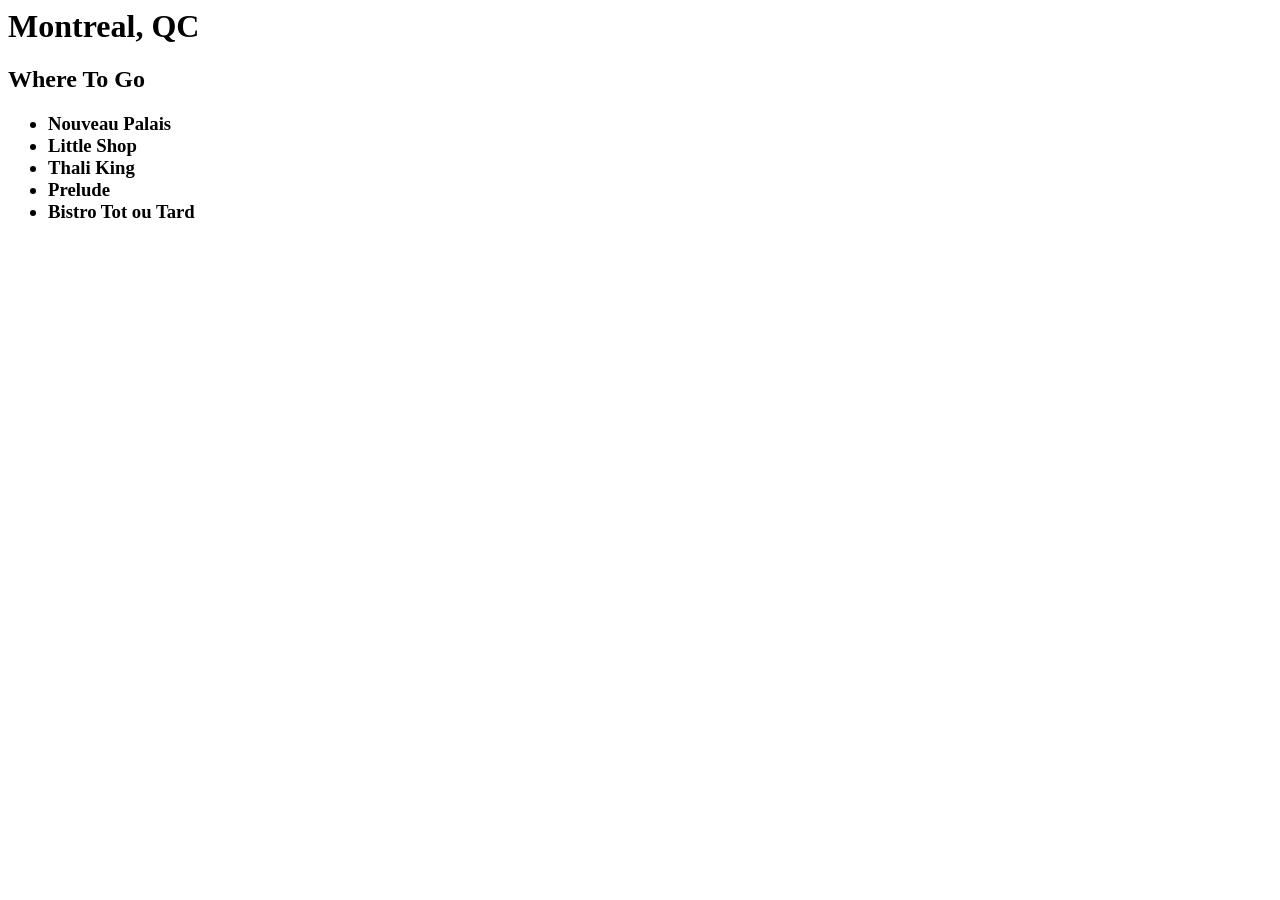
<file: class_exercises/myfavouritecity.html>
<html>
        <head>
            <title> MyFavouriteCity </title>
            </head>
        <body>
           <h1>Montreal, QC</h1>
            <div>
                <H2>Where To Go</H2>
                <ul>
                    <h3>
                    <li>Nouveau Palais</li>
                    <li> Little Shop</li>
                    <li> Thali King </li>
                    <li> Prelude</li>
                    <li> Bistro Tot ou Tard</li>
                </ul>
            </h3>
            </div>
        </body>
</html>
</file>
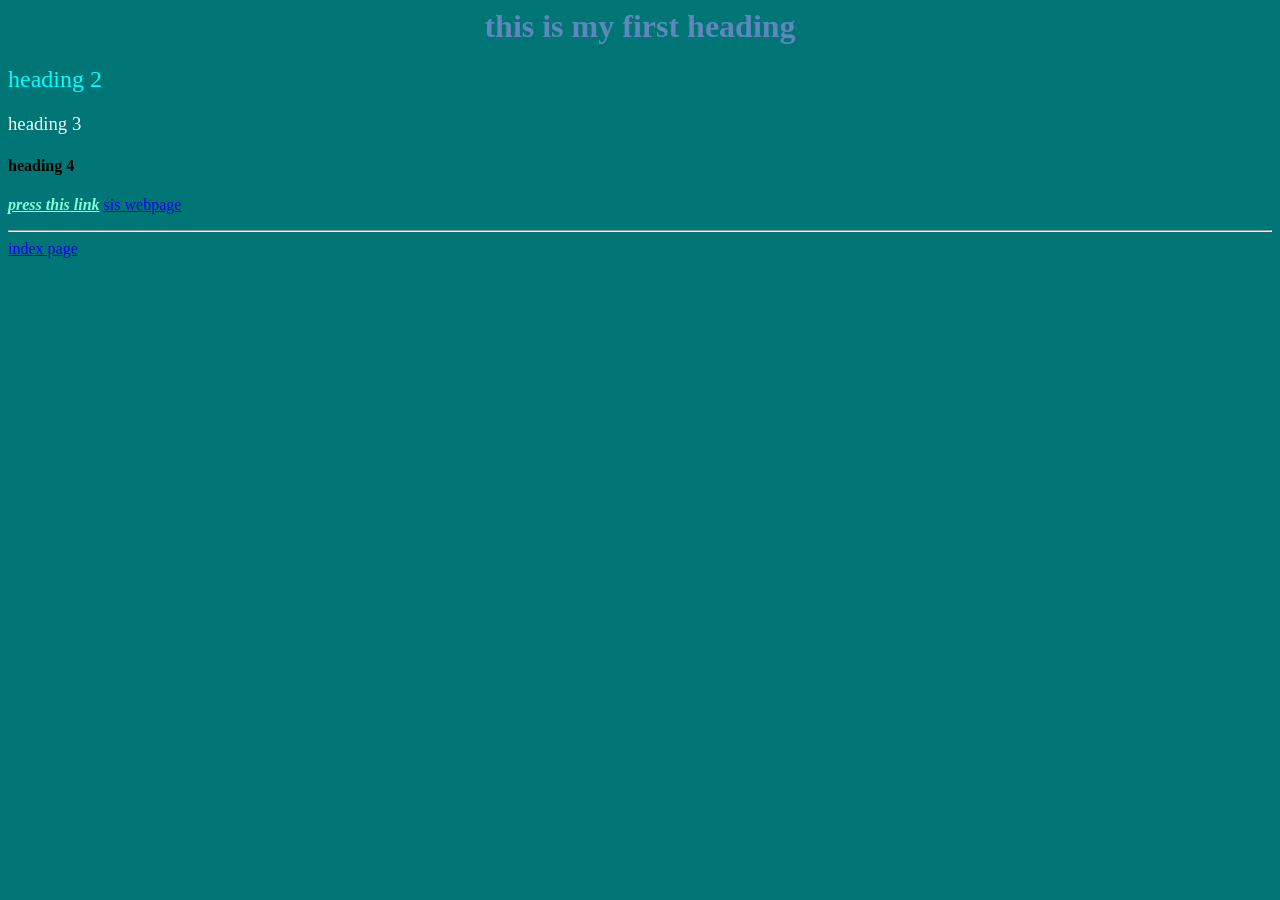
<file: pages/about.html>
<html>
        <head>
            <title> about me</title>
            <link rel="stylesheet" href="../assets/css/textsheet.css">
        </head>
        <body>
            <h1>this is my first heading </h1>
            <h2>heading 2</h2>
            <h3> heading 3 </h3>
            <h4> heading 4</h4>
            <p> <b><i><u>press this link</u></i></b> 
                <a href="https://www.mcgill.ca/sis/"> sis webpage </a>
            <hr>
            <a href="../index.html" target="_blank" 
            title="this is a tooltip" return to index >index page</a>
        
            </p>

        </body>
</html>
</file>
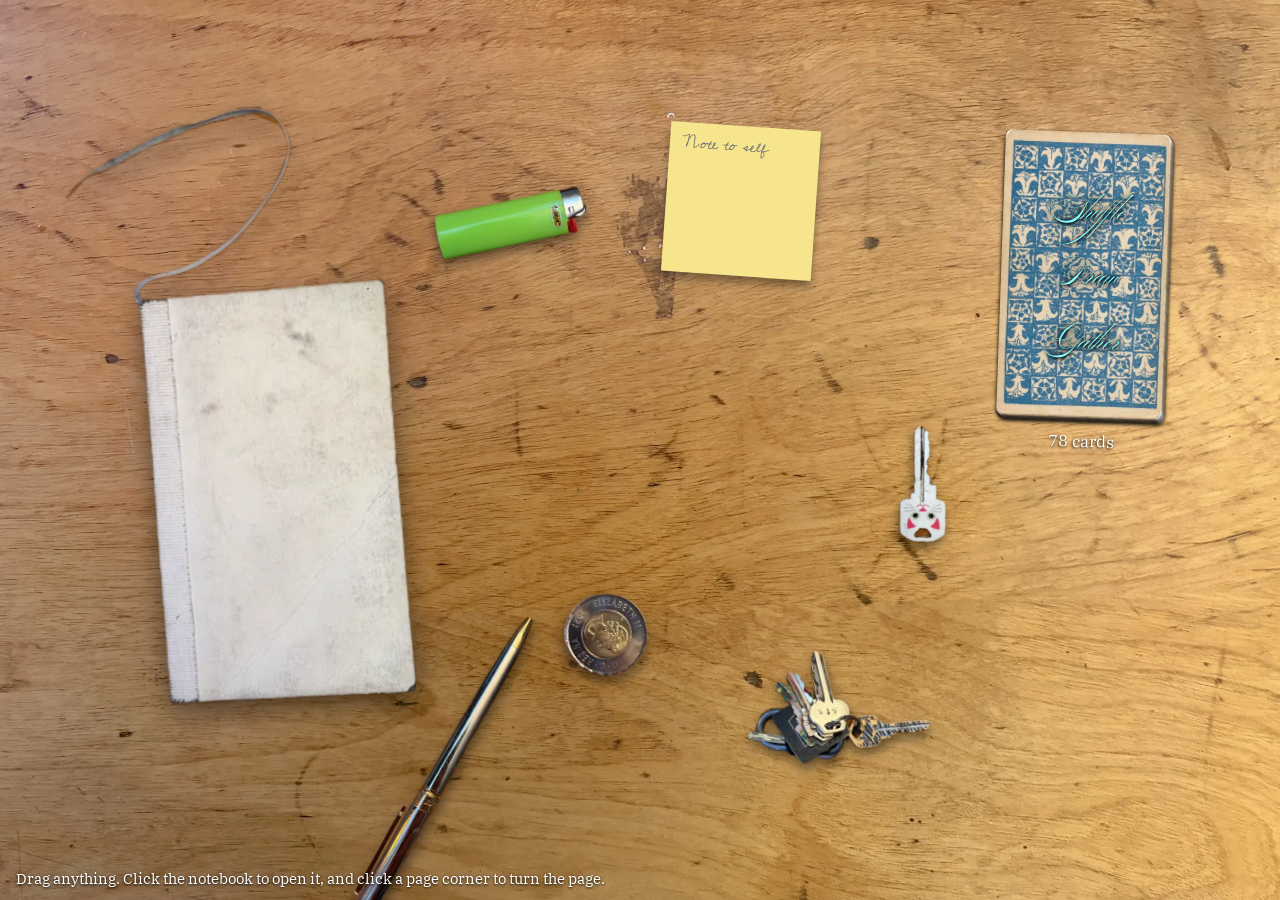
<file: pages/blogsub/desk.html>
<!DOCTYPE html>
<html lang="en">
<head>
<meta charset="utf-8">
<meta name="viewport" content="width=device-width, initial-scale=1">
<title>The Desk</title>
<link rel="preconnect" href="https://fonts.googleapis.com">
<link rel="preconnect" href="https://fonts.gstatic.com" crossorigin>
<link href="https://fonts.googleapis.com/css2?family=Ballet:opsz@16..72&family=Cedarville+Cursive&family=Coral+Pixels&family=IBM+Plex+Serif:ital,wght@0,100;0,200;0,300;0,400;0,500;0,600;0,700;1,100;1,200;1,300;1,400;1,500;1,600;1,700&family=Jacquard+12&family=Kumar+One+Outline&family=Pirata+One&display=swap" rel="stylesheet">
<link rel="stylesheet" href="../../assets/css/pagestyles/deskstyle.css">
</head>
<body>
<main id="desk">
  
  <section class="obj nb" id="nb" aria-label="Notebook">
    <div class="cover"><img src="../../assets/images/objects/notebook-closed.webp" alt="Closed notebook. Click to open."></div>
    <div class="open">
      <header class="bar"><span>Notebook</span><button id="close" type="button">Close</button></header>
      <div class="spread">
        <div class="page left"><h2>Pages</h2><ol id="list"></ol></div>
        <div class="page right">
          <input id="title" placeholder="File name" aria-label="File name" maxlength="60">
          <textarea id="text" placeholder="Start writing…" aria-label="Page text"></textarea>
          <div class="foot"><span id="pn"></span><button id="dl" type="button">Download .txt</button></div>
        </div>
        <button class="corner prev" id="prev" type="button" aria-label="Previous page" hidden></button>
        <button class="corner next" id="next" type="button" aria-label="Next page, new page if this is the last"></button>
      </div>
    </div>
  </section>

  <section class="obj deck" id="deck" aria-label="Tarot deck">
    <div class="deckface">
    <div class="stack" id="stack"></div>
    <div class="btns">
      <button id="shuffle" type="button">Shuffle</button>
      <button id="draw" type="button">Draw</button>
      <button id="gather" type="button">Gather</button>
    </div>
    </div>
    <p id="status" aria-live="polite"></p>
  </section>

  <div class="obj prop coin" id="coin" title="Click to flip"><img src="../../assets/images/objects/coin-queen.webp" alt="Coin"></div>
  <div class="obj prop" id="pen"><img src="../../assets/images/objects/pen.webp" alt="Pen"></div>
  <div class="obj prop" id="lighter"><img src="../../assets/images/objects/lighter.webp" alt="Lighter"></div>
  <div class="obj prop" id="keyring"><img src="../../assets/images/objects/keyring.webp" alt="Keys"></div>
  <div class="obj prop" id="keycat"><img src="../../assets/images/objects/key-cat.webp" alt="Cat key"></div>
  <div class="obj sticky" id="sticky"><textarea aria-label="Sticky note" placeholder="Note to self"></textarea></div>

  <p class="hint">Drag anything. Click the notebook to open it, and click a page corner to turn the page.</p>
</main>

<script>
/* ---------- dragging ---------- */
let z = 10;
const reduce = matchMedia('(prefers-reduced-motion: reduce)').matches;
function makeDraggable(el){
  el.addEventListener('pointerdown', e => {
    if (e.button !== 0 || e.target.closest('textarea,input,button,.corner,#list')) return;
    const r = el.getBoundingClientRect();
    const ox = e.clientX - r.left, oy = e.clientY - r.top, sx = e.clientX, sy = e.clientY;
    let moved = false;
    el.style.zIndex = ++z;
    el.setPointerCapture(e.pointerId);
    const move = ev => {
      if (!moved && Math.hypot(ev.clientX - sx, ev.clientY - sy) < 5) return;
      if (!moved){ // switch from right/bottom anchoring to left/top
        el.style.right = el.style.bottom = 'auto'; moved = true; el.classList.add('dragging');
      }
      const w = el.offsetWidth, h = el.offsetHeight;
      el.style.left = Math.min(Math.max(ev.clientX - ox, 0), innerWidth - w) + 'px';
      el.style.top = Math.min(Math.max(ev.clientY - oy, 0), innerHeight - h) + 'px';
    };
    const up = () => {
      el.removeEventListener('pointermove', move);
      el.removeEventListener('pointerup', up);
      el.removeEventListener('pointercancel', up);
      el.classList.remove('dragging');
      if (!moved) el.dispatchEvent(new CustomEvent('tap'));
    };
    el.addEventListener('pointermove', move);
    el.addEventListener('pointerup', up);
    el.addEventListener('pointercancel', up);
  });
}
document.querySelectorAll('.obj').forEach(makeDraggable);

/* ---------- notebook ---------- */
const $ = id => document.getElementById(id);
const nb = $('nb'), title = $('title'), text = $('text');
let state = { pages:[{title:'',text:''}], i:0 };
try { const s = JSON.parse(localStorage.getItem('deskNotebook')); if (s && s.pages && s.pages.length) state = s; } catch(e){}
const save = () => { try { localStorage.setItem('deskNotebook', JSON.stringify(state)); } catch(e){} };

function render(){
  const p = state.pages[state.i];
  title.value = p.title; text.value = p.text;
  $('pn').textContent = `Page ${state.i + 1} of ${state.pages.length}`;
  $('prev').hidden = state.i === 0;
  $('list').innerHTML = '';
  state.pages.forEach((pg, n) => {
    const li = document.createElement('li');
    if (n === state.i) li.className = 'on';
    const b = document.createElement('button');
    b.type = 'button'; b.textContent = pg.title || `Untitled ${n + 1}`;
    b.onclick = () => go(n);
    li.append(b); $('list').append(li);
  });
}
function flip(page, origin, swap){
  if (reduce) { swap(); return; }
  const sign = origin === 'left' ? -1 : 1;
  const t = d => `perspective(1200px) rotateY(${d}deg)`;
  page.animate([{transform:t(0)},{transform:t(sign*90)}], {duration:220, easing:'ease-in', fill:'forwards'}).onfinish = () => {
    swap();
    page.animate([{transform:t(-sign*90)},{transform:t(0)}], {duration:260, easing:'ease-out'});
  };
}
function go(n){
  if (n === state.i) return;
  const dir = n > state.i ? 1 : -1;
  const target = document.querySelector(dir > 0 ? '.right' : '.left');
  flip(target, dir > 0 ? 'left' : 'right', () => { state.i = n; render(); save(); });
}
title.oninput = () => { state.pages[state.i].title = title.value; save(); const b = $('list').children[state.i]; if (b) b.firstChild.textContent = title.value || `Untitled ${state.i + 1}`; };
text.oninput = () => { state.pages[state.i].text = text.value; save(); };
$('next').onclick = () => {
  if (state.i === state.pages.length - 1) state.pages.push({title:'',text:''});
  go(state.i + 1);
  setTimeout(() => text.focus(), 500);
};
$('prev').onclick = () => go(state.i - 1);
$('dl').onclick = () => {
  const p = state.pages[state.i];
  const name = (p.title.trim() || `note-${state.i + 1}`).replace(/[\\/:*?"<>|]+/g, '-');
  const url = URL.createObjectURL(new Blob([p.text], {type:'text/plain;charset=utf-8'}));
  const a = document.createElement('a'); a.href = url; a.download = name + '.txt';
  document.body.append(a); a.click(); a.remove(); URL.revokeObjectURL(url);
};
nb.addEventListener('tap', () => {
  if (nb.classList.contains('is-open')) return;
  nb.classList.add('is-open');
  const r = nb.getBoundingClientRect();
  nb.style.left = Math.max(0, Math.min(r.left, innerWidth - nb.offsetWidth)) + 'px';
  nb.style.top = Math.max(0, Math.min(r.top, innerHeight - nb.offsetHeight)) + 'px';
  nb.style.setProperty('--r', '0deg');
});
$('close').onclick = () => { nb.classList.remove('is-open'); nb.style.setProperty('--r', '-3deg'); };
render();

/* ---------- tarot ---------- */
const cards = [["The Chariot","the-chariot"],["Death","death"],["The Devil","the-devil"],["The Emperor","the-emperor"],["The Empress","the-empress"],["The Fool","the-fool"],["Wheel of Fortune","wheel-of-fortune"],["Justice","justice"],["Judgement","judgement"],["The Hanged Man","the-hanged-man"],["The Hermit","the-hermit"],["The Hierophant","the-hierophant"],["The Lovers","the-lovers"],["The Magician","the-magician"],["The Moon","the-moon"],["The High Priestess","the-high-priestess"],["The Star","the-star"],["Strength","strength"],["The Sun","the-sun"],["Temperance","temperance"],["The Tower","the-tower"],["The World","the-world"],["Ace of Cups","ace-of-cups"],["Two of Cups","two-of-cups"],["Three of Cups","three-of-cups"],["Four of Cups","four-of-cups"],["Five of Cups","five-of-cups"],["Six of Cups","six-of-cups"],["Seven of Cups","seven-of-cups"],["Eight of Cups","eight-of-cups"],["Nine of Cups","nine-of-cups"],["Ten of Cups","ten-of-cups"],["King of Cups","king-of-cups"],["Knight of Cups","knight-of-cups"],["Page of Cups","page-of-cups"],["Queen of Cups","queen-of-cups"],["Ace of Pentacles","ace-of-pentacles"],["Two of Pentacles","two-of-pentacles"],["Three of Pentacles","three-of-pentacles"],["Four of Pentacles","four-of-pentacles"],["Five of Pentacles","five-of-pentacles"],["Six of Pentacles","six-of-pentacles"],["Seven of Pentacles","seven-of-pentacles"],["Eight of Pentacles","eight-of-pentacles"],["Nine of Pentacles","nine-of-pentacles"],["Ten of Pentacles","ten-of-pentacles"],["King of Pentacles","king-of-pentacles"],["Knight of Pentacles","knight-of-pentacles"],["Page of Pentacles","page-of-pentacles"],["Queen of Pentacles","queen-of-pentacles"],["Ace of Swords","ace-of-swords"],["Two of Swords","two-of-swords"],["Three of Swords","three-of-swords"],["Four of Swords","four-of-swords"],["Five of Swords","five-of-swords"],["Six of Swords","six-of-swords"],["Seven of Swords","seven-of-swords"],["Eight of Swords","eight-of-swords"],["Nine of Swords","nine-of-swords"],["Ten of Swords","ten-of-swords"],["King of Swords","king-of-swords"],["Knight of Swords","knight-of-swords"],["Page of Swords","page-of-swords"],["Queen of Swords","queen-of-swords"],["Ace of Wands","ace-of-wands"],["Two of Wands","two-of-wands"],["Three of Wands","three-of-wands"],["Four of Wands","four-of-wands"],["Five of Wands","five-of-wands"],["Six of Wands","six-of-wands"],["Seven of Wands","seven-of-wands"],["Eight of Wands","eight-of-wands"],["Nine of Wands","nine-of-wands"],["Ten of Wands","ten-of-wands"],["King of Wands","king-of-wands"],["Knight of Wands","knight-of-wands"],["Page of Wands","page-of-wands"],["Queen of Wands","queen-of-wands"]].map(([name, f]) => ({name, src:`../../assets/images/cards/${f}.webp`}));

let deck = [], drawn = [];
const stack = $('stack'), status = $('status');
for (let k = 0; k < 6; k++){ const c = document.createElement('div'); c.className = 'c'; c.style.transform = `translate(${k * -.6}px,${k * -.8}px)`; stack.append(c); }

function reshuffleData(){
  deck = cards.map((_, i) => i).filter(i => !drawn.includes(i));
  for (let i = deck.length - 1; i > 0; i--){ const j = Math.floor(Math.random() * (i + 1)); [deck[i], deck[j]] = [deck[j], deck[i]]; }
}
function updateCount(msg){
  stack.classList.toggle('empty', deck.length === 0);
  status.textContent = msg || `${deck.length} cards`;
}
function shuffleAnim(){
  if (reduce) return;
  [...stack.children].forEach((c, k) => {
    const base = c.style.transform, dx = (k % 2 ? -1 : 1) * 70;
    c.animate([{transform:base},{transform:`translate(${dx}px,${k * -4}px) rotate(${dx / 7}deg)`},{transform:base}],
      {duration:650, delay:k * 70, easing:'ease-in-out'});
  });
}
$('shuffle').onclick = () => { reshuffleData(); shuffleAnim(); updateCount(`Shuffled. ${deck.length} cards`); };
$('draw').onclick = () => {
  if (!deck.length){ updateCount('The deck is empty. Gather the cards to start again.'); return; }
  const idx = deck.pop();
  drawn.push(idx);
  const dr = $('deck').getBoundingClientRect(), n = drawn.length - 1, d = cards[idx];
  const c = document.createElement('div');
  c.className = 'obj card';
  c.style.setProperty('--r', (Math.random() * 10 - 5) + 'deg');
  c.innerHTML = `<div class="inner"><div class="face back"><img src="../../assets/images/cards/back.webp" alt="Card back"></div><div class="face front"><img src="${d.src}" alt="${d.name}"></div></div>`;
  c.style.left = dr.left + 10 + 'px'; c.style.top = dr.top + 10 + 'px'; c.style.zIndex = ++z;
  $('desk').append(c); makeDraggable(c);
  c.addEventListener('tap', () => {
    c.classList.toggle('up');
    if (c.classList.contains('up')) updateCount(d.name);
  });
  let x = dr.right + 20 + (n % 5) * 40;
  if (x > innerWidth - 185) x = Math.max(10, dr.left - 185 - (n % 5) * 40);
  const y = Math.min(dr.top + (n % 3) * 16, innerHeight - 295);
  requestAnimationFrame(() => {
    c.classList.add('landing');
    c.style.left = x + 'px'; c.style.top = y + 'px';
    setTimeout(() => c.classList.remove('landing'), 500);
  });
  updateCount(`Drew a card. ${deck.length} left. Click it to turn it over.`);
};
$('gather').onclick = () => {
  document.querySelectorAll('.card').forEach(c => c.remove());
  drawn = []; reshuffleData(); shuffleAnim(); updateCount(`All ${cards.length} cards gathered and shuffled`);
};
reshuffleData(); updateCount();

/* ---------- coin ---------- */
const coin = $('coin'); let heads = true;
coin.addEventListener('tap', () => {
  heads = Math.random() < .5;
  coin.classList.remove('spin'); void coin.offsetWidth; coin.classList.add('spin');
  setTimeout(() => coin.querySelector('img').src = heads ? '../../assets/images/objects/coin-queen.webp' : '../../assets/images/objects/coin-bear.webp', 250);
});
</script>
</body>
</html>
</file>
<file: assets/css/textsheet.css>
p {
    color: aquamarine;
    text-align: left;
    font-family: "Times New Roman", Times, serif;
    font-weight: 400;
    font-style: normal
}

h1 { color: rgba(180, 150, 255, 0.535);
    text-align: center;
    font-family: Georgia, 'Times New Roman', Times, serif;
    font-weight: 600;
    font-style: normal;
}

h2 {color: aqua;
    text-align: left;
    font-family: "Ballet", cursive;
    font-optical-sizing: auto;
    font-weight: 400;
    font-style: normal;
    text-decoration: wavy;
}

h3 { color: azure;
    text-align: left;
    font-family: Cambria, Cochin, Georgia, Times, 'Times New Roman', serif;
    font-weight: 400;
    font-style: normal;
}

body {background-color: rgb(0, 117, 117);
}
</file>
<file: assets/css/pagestyles/deskstyle.css>
:root{
  --walnut:#4a3022; --walnut-dark:#2e1d15; --felt:#234236; --ink:#1f2f4d;
  --paper:#f1ecde; --brass:#c2973f; --plum:#2b1b3d;
  --hand: "Cedarville Cursive"; --serif:"IBM Plex Serif", serif; --ballet:"Ballet",cursive;
}
*{box-sizing:border-box}
html,body{margin:0;height:100%;overflow:hidden;touch-action:none}
body{
  background:#4a3022 url(../../images/desk.webp) center/cover no-repeat;
  font-family:var(--serif); color:#fff;
}
#desk{position:fixed;inset:0}
.hint{position:absolute;left:16px;bottom:12px;margin:0;font-size:15px;color:#fff;text-shadow:0 1px 3px #000;pointer-events:none}

/* shared draggable behaviour */
.obj{position:absolute;transform:rotate(var(--r,0deg));cursor:grab;user-select:none;-webkit-user-select:none;transition:box-shadow .15s}
.obj.dragging{cursor:grabbing;filter:drop-shadow(0 14px 12px rgba(0,0,0,.45))}
.landing{transition:left .45s ease-out,top .45s ease-out}
button{font:inherit;cursor:pointer}
:focus-visible{outline:3px solid var(--brass);outline-offset:2px}

/* notebook */
.nb .cover{display:block;width:325px;filter:drop-shadow(0 10px 14px rgba(0,0,0,.5))}
.nb .cover img{display:block;width:100%;pointer-events:none}
.nb .open{display:none;width:min(94vw,760px)}
.nb.is-open .open{display:block}
.nb.is-open .cover{display:none}
.bar{display:inline-flex;gap:10px;align-items:center;margin-bottom:6px;background:rgba(30,20,14,.8);color:#fff;border-radius:6px;padding:3px 6px 3px 12px;font-size:18px;font-family: var(--hand);}
.bar button{background:none;border:1px solid #fff;color:#fff;border-radius:4px;padding:1px 10px}
.spread{position:relative;aspect-ratio:1500/1293;background:url(../../images/objects/notebook-open.webp) center/100% 100% no-repeat;color:#2a2a35;filter:drop-shadow(0 12px 16px rgba(0,0,0,.5))}
.page{position:absolute;top:6%;height:86%;display:flex;flex-direction:column;min-width:0;min-height:0}
.left{left:4%;width:41%;transform-origin:right center}
.right{left:55%;width:40%;transform-origin:left center;backface-visibility:hidden}
.left h2{margin:0 0 6px;font-size:22px;color:#1f2f4d;font-family: var(--hand);}
.left ol{margin:0;padding:0 0 0 22px;overflow:auto;font-family:var(--hand);font-size:22px;line-height:1.25}
.left li button{background:none;border:0;padding:0;color:inherit;font:inherit;text-align:left}
.left li.on button{font-weight:700;text-decoration:underline wavy var(--brass)}
#title{border:0;border-bottom:2px solid #1f2f4d;background:transparent;font:500 26px var(--hand);color:#1f2f4d;padding:0 0 2px;margin-bottom:6px}
#text{flex:1;min-height:0;resize:none;border:0;background:transparent;font:500 22px/28px var(--hand);color:#222;padding:0}
#title:focus-visible,#text:focus-visible{outline:none;background-color:rgba(194,151,63,.12)}
.foot{display:flex;justify-content:space-between;align-items:center;font-size:15px;padding-right:44px;font-family: var(--hand);}
.foot button{background:#1f2f4d;color:#fff;border:0;border-radius:4px;padding:3px 10px}
.corner{position:absolute;bottom:2%;width:36px;height:36px;border:0;padding:0;transition:width .15s,height .15s}
.corner:hover,.corner:focus-visible{width:58px;height:58px}
.corner.next{right:3%;background:linear-gradient(135deg,transparent 50%,#cfc6ad 50%,#fffaf0);box-shadow:-3px -3px 6px rgba(0,0,0,.18)}
.corner.prev{left:3%;background:linear-gradient(225deg,transparent 50%,#cfc6ad 50%,#fffaf0);box-shadow:3px -3px 6px rgba(0,0,0,.18)}
.corner.prev[hidden]{display:none}
@media (max-width:620px){.left{display:none}.right{left:52%;width:44%}.left h2{font-size:18px}#text,#title{font-size:18px}}

/* tarot */
.deck{width:185px;text-align:center;padding:10px}
.deckface{position:relative;width:165px;height:285px;margin:0 auto 10px}
.stack{position:relative;width:165px;height:285px}
.stack .c{position:absolute;inset:0;background:url(../../images/cards/back.webp) center/100% 100%;border-radius:7px;box-shadow:0 2px 4px rgba(0,0,0,.5)}
.stack.empty{opacity:.2}
.deck .btns{position:absolute;inset:0;display:flex;flex-direction:column;align-items:center;justify-content:center;gap:4px}
.deck button{background:transparent;border:0;color:#87fdff;padding:2px 2px;font-size:30px;font-family: var(--ballet);text-shadow:0 0 4px #000,0 1px 3px #000,0 0 10px #000}
.deck button:hover{text-decoration:underline}
.deck p{margin:6px 0 0;font-size:16px;min-height:2.6em;color:#fff;text-shadow:0 1px 3px #000}
.card{width:165px;height:285px;perspective:700px}
.card .inner{position:relative;width:100%;height:100%;transform-style:preserve-3d;transition:transform .5s}
.card.up .inner{transform:rotateY(180deg)}
.card .face{position:absolute;inset:0;backface-visibility:hidden;border-radius:7px;box-shadow:0 3px 8px rgba(0,0,0,.55)}
.card img{display:block;width:100%;height:100%;border-radius:7px;pointer-events:none}
.card .front{transform:rotateY(180deg)}

/* props */
.prop img{display:block;width:100%;pointer-events:none;filter:drop-shadow(0 6px 6px rgba(0,0,0,.5))}
.coin{width:84px}
.coin.spin img{animation:toss .5s}
@keyframes toss{50%{transform:scaleX(.05)}}
.sticky{width:150px;height:150px;background:#f6e58d;box-shadow:0 6px 10px rgba(0,0,0,.4);padding:10px}
.sticky textarea{width:100%;height:100%;border:0;background:transparent;resize:none;font:500 16px/1.1 var(--hand);color:#3a3320;cursor:text}
@media (prefers-reduced-motion:reduce){.card .inner,.landing{transition:none}.coin.spin img{animation:none}}

/* starting positions */
#nb{left:6vw;top:12vh;--r:-3deg}
#deck{right:8vw;top:14vh;--r:2deg}
#coin{left:44vw;top:66vh;--r:10deg}
#pen{left:26vw;top:70vh;width:220px;--r:-8deg}
#lighter{left:34vw;top:20vh;width:150px;--r:6deg}
#keyring{left:58vw;top:72vh;width:180px;--r:-14deg}
#keycat{left:70vw;top:48vh;width:64px;--r:20deg}
#sticky{left:52vw;top:14vh;--r:4deg}
</file>
